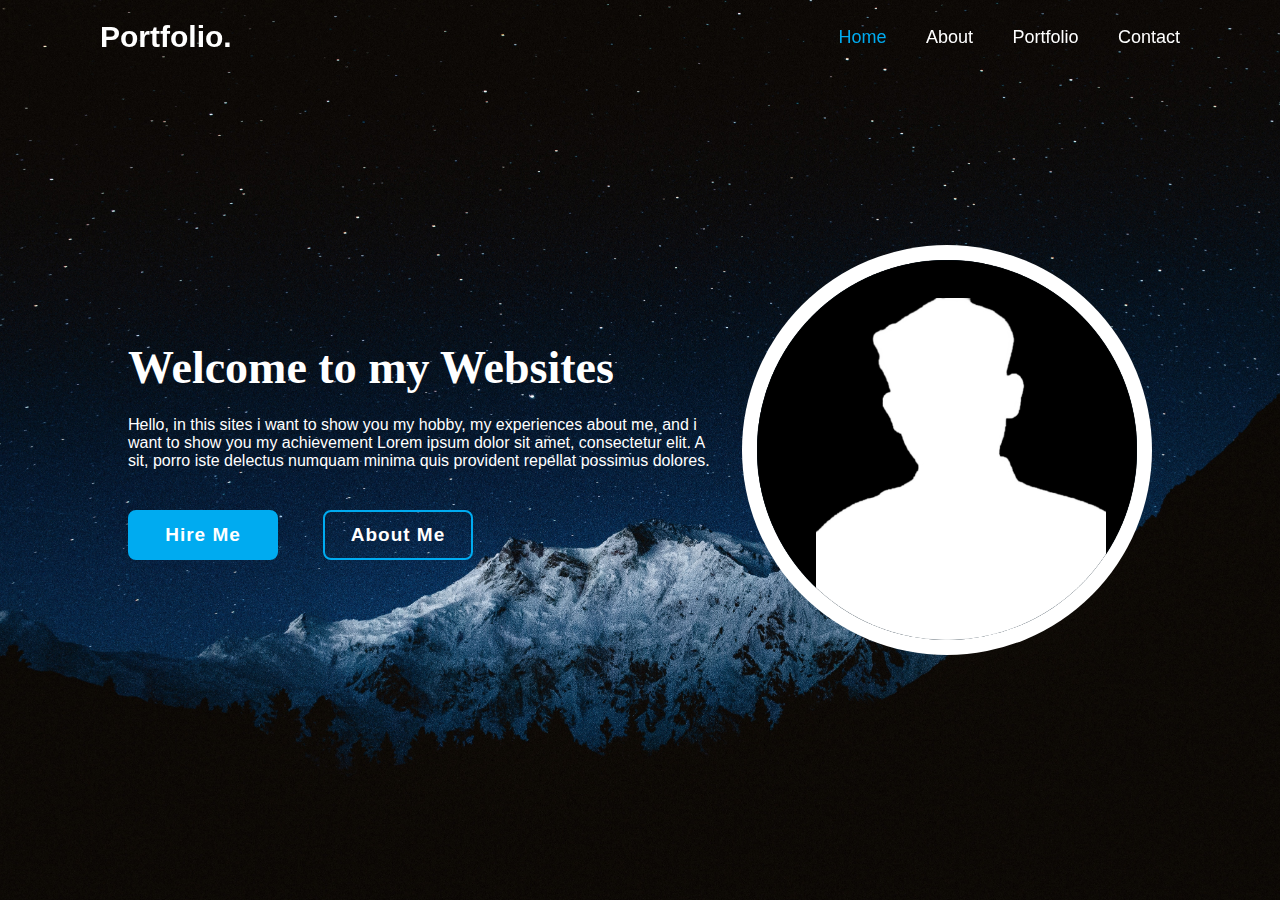
<file: index.html>
<!DOCTYPE html>
<html lang="en">
<head>
    <meta charset="UTF-8">
    <meta name="viewport" content="width=device-width, initial-scale=1.0">
    <title>Portfolio Damar</title>
    <link rel="stylesheet" href="style.css">
</head>

<body>
    <header class="header">
        <a href="#" class="logo">Portfolio.</a>
        <!-- NAVBAR -->
        <nav class="navbar">
            <a href="index.html" class="active">Home</a>
            <a href="about.html">About</a>
            <a href="port.html">Portfolio</a>
            <a href="contact.html">Contact</a>
        </nav>
        <!-- # = untuk link ke home (tidak di arahkan kemana mana) -->
        <!-- NAVBAR END -->
    </header>

    <!-- CONTENT -->
    <section class="home">
        <div class="home-content">
            <h1>Welcome to my Websites</h1>
            <p>Hello, in this sites i want to show you my hobby, my experiences about me, and i want to show you my achievement Lorem ipsum dolor sit amet, consectetur elit. A sit, porro iste delectus numquam minima quis provident repellat possimus dolores.</p>
            <div class="btn-box">
                <a href="https://api.whatsapp.com/send/?phone=081313579239&text&type=phone_number&app_absent=0">Hire Me</a>
                <a href="about.html">About Me</a>
            </div>
        </div>

        <div class="home-img">
            <div class="glowing-circle">
                <div class="image">
                    <img src="indexs.png" alt="">
                </div>
            </div>
        </div>
    </section>
    
    <!-- CONTENT END -->
</body>
</html>
</file>
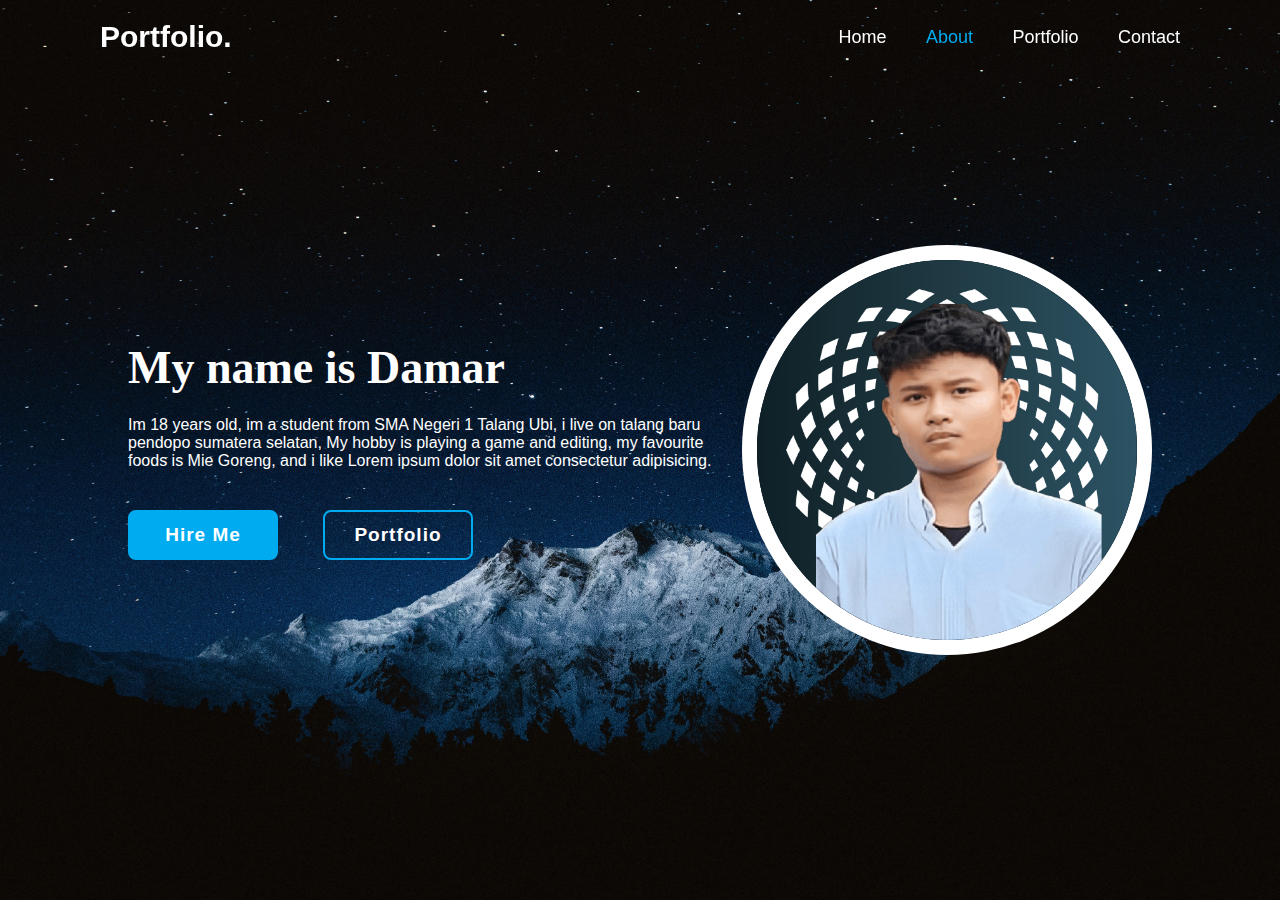
<file: about.html>
<!DOCTYPE html>
<html lang="en">
<head>
    <meta charset="UTF-8">
    <meta name="viewport" content="width=device-width, initial-scale=1.0">
    <title>Navbar</title>
    <link rel="stylesheet" href="style.css">
</head>

<body>

    <header class="header">
        <a href="#" class="logo">Portfolio.</a>
        <!-- NAVBAR -->
        <nav class="navbar">
            <a href="index.html">Home</a>
            <a href="about.html" class="active">About</a>
            <a href="port.html">Portfolio</a>
            <a href="contact.html">Contact</a>
        </nav>
        <!-- # = untuk link ke home (tidak di arahkan kemana mana) -->
        <!-- NAVBAR END -->
    </header>

    <!-- CONTENT -->
    <section class="home">
        <div class="home-content">
            <h1>My name is Damar</h1>
            <p>Im 18 years old, im a student from SMA Negeri 1 Talang Ubi, i live on talang baru pendopo sumatera selatan, My hobby is playing a game and editing, my favourite foods is Mie Goreng, and i like Lorem ipsum dolor sit amet consectetur adipisicing. </p>
            <div class="btn-box">
                <a href="https://api.whatsapp.com/send/?phone=081313579239&text&type=phone_number&app_absent=0">Hire Me</a>
                <a href="port.html">Portfolio</a>
            </div>
        </div>

        <div class="home-img">
            <div class="glowing-circle">
                <div class="image">
                    <img src="home.png" alt="">
                </div>
            </div>
        </div>
    </section>
    
    <!-- CONTENT END -->
</body>
</html>
</file>
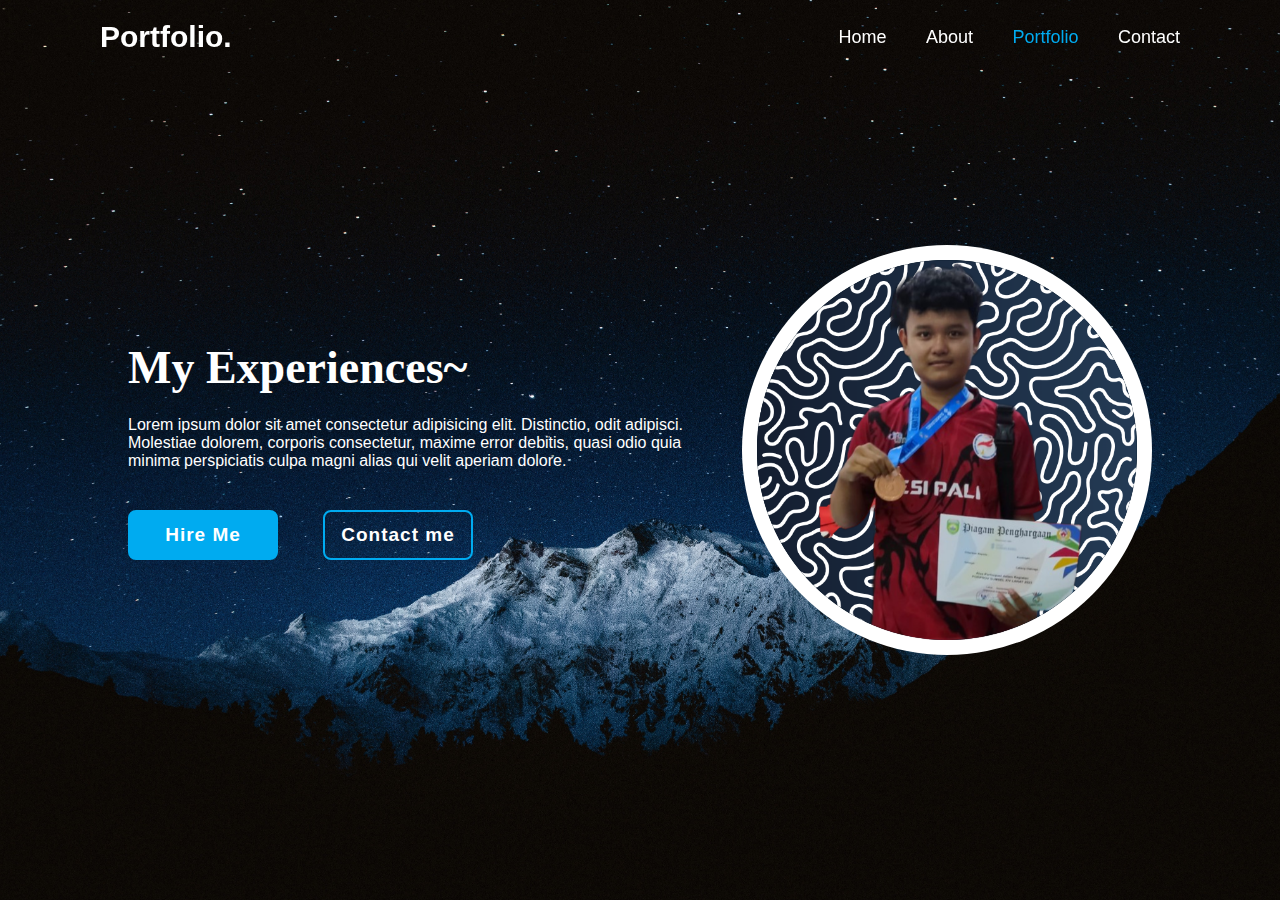
<file: port.html>
<!DOCTYPE html>
<html lang="en">
<head>
    <meta charset="UTF-8">
    <meta name="viewport" content="width=device-width, initial-scale=1.0">
    <title>Navbar</title>
    <link rel="stylesheet" href="style.css">
</head>

<body>

    <header class="header">
        <a href="#" class="logo">Portfolio.</a>
        <!-- NAVBAR -->
        <nav class="navbar">
            <a href="index.html">Home</a>
            <a href="about.html">About</a>
            <a href="port.html" class="active">Portfolio</a>
            <a href="contact.html">Contact</a>
        </nav>
        <!-- # = untuk link ke home (tidak di arahkan kemana mana) -->
        <!-- NAVBAR END -->
    </header>

    <!-- CONTENT -->
    <section class="home">
        <div class="home-content">
            <h1>My Experiences~</h1>
            <p>Lorem ipsum dolor sit amet consectetur adipisicing elit. Distinctio, odit adipisci. Molestiae dolorem, corporis consectetur, maxime error debitis, quasi odio quia minima perspiciatis culpa magni alias qui velit aperiam dolore.</p>
            <div class="btn-box">
                <a href="https://api.whatsapp.com/send/?phone=081313579239&text&type=phone_number&app_absent=0">Hire Me</a>
                <a href="contact.html">Contact me</a>
            </div>
        </div>

        <div class="home-img">
            <div class="glowing-circle">
                <div class="image">
                    <img src="juara.png" alt="">
                </div>
            </div>
        </div>
    </section>
    
    <!-- CONTENT END -->
</body>
</html>
</file>
<file: style.css>
* {
    margin: 0;
    padding: 0;
    box-sizing: border-box;
    font-family: "Poppins", sans-serif;
}

body {
    min-height: 100vh;
    background: url('foto.png.jpg') no-repeat;
    background-size: cover;
    background-position: center;
}

.header {
    position: fixed;
    top: 0;
    left: 0;
    width: 100%;
    padding: 20px 100px;
    background: transparent;
    display: flex;
    justify-content: space-between;
    align-items: center;
    z-index: 100;
}

.logo {
    font-size: 30px;
    color: #fff;
    text-decoration: none;
    font-weight: 700;
}

.navbar a {
    font-size: 18px;
    color: #fff;
    font-weight: 500;
    margin-left: 35px;
    transition: 0.3s;
    text-decoration: none;
}

.navbar a:hover,
.navbar a.active {
    color: #00abf0;
}

.home {
    height: 100vh;
    display: flex;
    justify-content: space-between;
    align-items: center;
    padding: 0 10%;
}

.home-content {
    max-width: 600px;
    color: #fff;
}

.home-content h1 {
    font-family: 'Times New Roman', Times, serif;
    font-size: 46px;
    font-weight: 600;
    line-height: 1.2;
}

.home-content h3 {
    font-size: 32px;
    font-weight: 700;
    color: yellow;
}

.home-content p {
    font-size: 16px;
    margin: 20px 0 40px;
}

.home-content .btn-box {
    display: flex;
    justify-content: space-between;
    width: 345px;
    height: 50px;
}

.btn-box a {
    position: relative;
    display: inline-flex;
    justify-content: center;
    align-items: center;
    width: 150px;
    height: 100%;
    background: #00abf0;
    border: 2px solid #00abf0;
    border-radius: 8px;
    font-size: 19px;
    color: #fff;
    text-decoration: none;
    font-weight: 600;
    letter-spacing: 1px;
    z-index: 1;
    overflow: hidden;
    transition: 0.5s;
}

.btn-box a:nth-child(2) {

}

.btn-box a:nth-child(2) {
    background: transparent;
    color: #fff;
}

.btn-box a:nth-child(2)::before {
    background: #00abf0;
}

.btn-box a::before {
    content: '';
    position: absolute;
    top: 0;
    left: 0;
    width: 0;
    height: 100%;
    background: #081b29;
    z-index: -1;
    transition: 0.5s;
}

.btn-box a:hover::before {
    width: 100%;
}

.home-img {
    width: 410px;
    height: 410px;
}

.home-img .glowing-circle {
    position: relative;
    width: 100%;
    height: 100%;
    background: #fff;
    border-radius: 50%;
    display: flex;
    justify-content: center;
    align-items: center;
}

.home-img .glowing-circle::after {
    content: '';
    position: absolute;
    width: 380px;
    height: 380px;
    background: #081b29;
    border-radius: 50%;
}

.glowing-circle .image {
    position: relative
    width: 380px;
    height: 380px;
    background: #081b29;
    border-radius: 50%;
    z-index: 1;
}

.image img {
    max-width: 380px;
    object-fit: cover;
}
</file>
